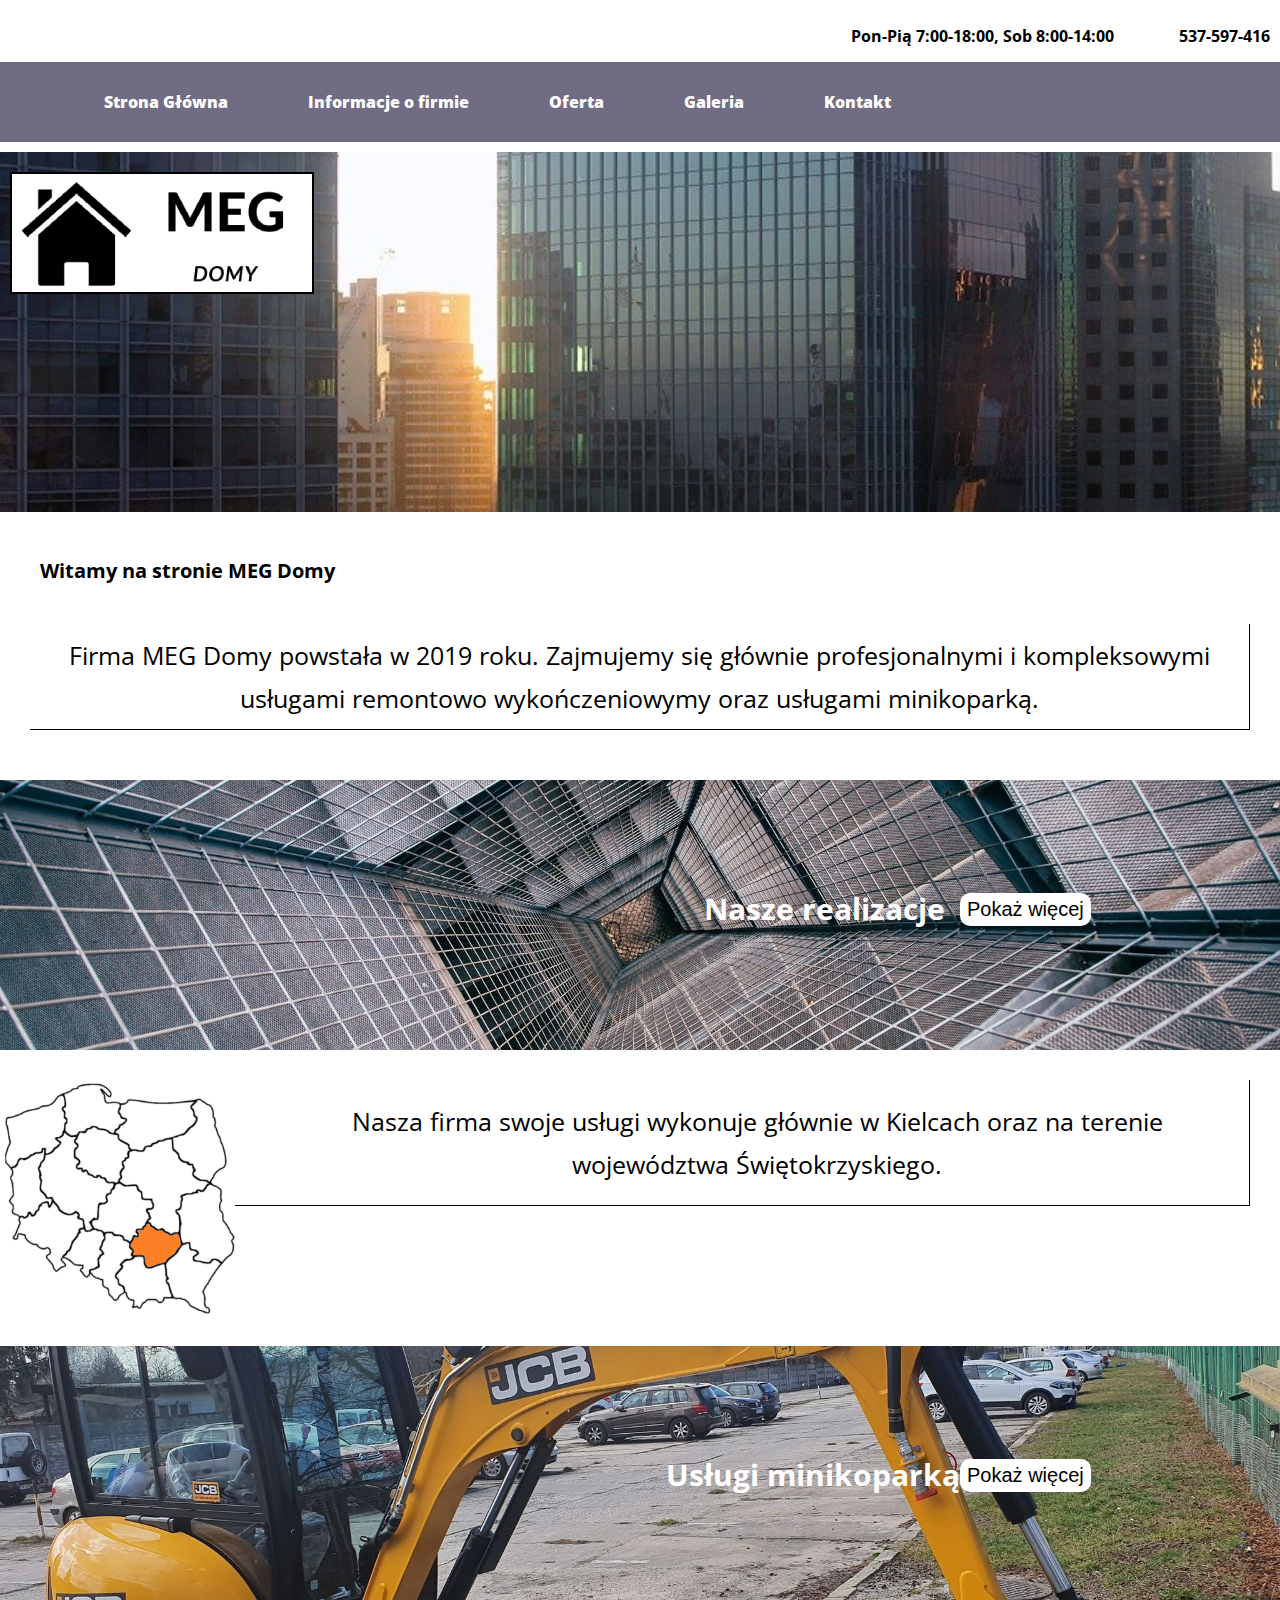
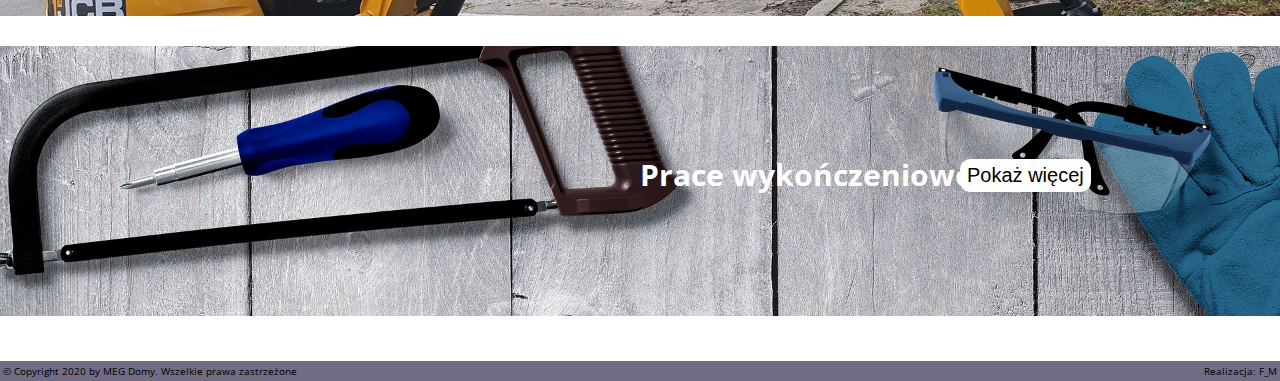
<file: index.html>
<!DOCTYPE html>
<html lang="pl">
<head>
    <meta charset="UTF-8">
    <meta name="viewport" content="width=device-width, initial-scale=1.0">
    <meta name = "description" content="opis">
    <meta name="author" content="F_M">
    <meta name="keywords" content="MEG, domy, Kielce, Koparka, Remont, Wykopy">
    <meta http-equiv="X-UA-Compatible" content="ie=edge">
    <meta name="description" content="remonty, wykopy, wykończeniówka">
    <link href="https://fonts.googleapis.com/css2?family=EB+Garamond&family=Open+Sans:ital,wght@0,300;1,300;1,400&display=swap" rel="stylesheet">
    <meta name='robots' content='index,follow'>
    <link rel="icon" href="favicon.png">
    <!--<meta name='url' content='http://nazwadomenty.pl'>-->
    <meta property="og:title" content="MEG_domy" />
    <link rel="stylesheet" href="https://use.fontawesome.com/releases/v5.1.1/css/all.css" integrity="sha384-O8whS3fhG2OnA5Kas0Y9l3cfpmYjapjI0E4theH4iuMD+pLhbf6JI0jIMfYcK3yZ" crossorigin="anonymous">
    <link href="https://fonts.googleapis.com/css2?family=Open+Sans:ital,wght@0,300;1,300;1,400&display=swap" rel="stylesheet">
    <!--<meta property="og:image" content="http://nazwadomeny.pl/img/fbook.png" />
    Obrazek w rozmairze 1200px na 640px fb. Umeiść obrazke zgodnie ze ścieżką powyzej-->
 
    <meta property="og:type" content="article" />
    <link rel="stylesheet" href="css/style.css">

    <title>MEG_domy</title>
</head>

<body>

    <div class="clearfix">
        <div class="footerSeco">
             <p class="phone"><i class="fas fa-phone-square"></i>537-597-416</p>
             <p class="hours"><i class="far fa-clock"></i>Pon-Pią 7:00-18:00, 
                Sob 8:00-14:00</p>
             
        </div>
    </div>

    <nav>
      
         <ul class="clearfix">
            
            <li><a href="index.html">Strona Główna</a></li>
            <li><a href="info.html">Informacje o firmie</a></li>
            <li><a href="offer.html">Oferta</a></li>
            <li><a href="galery.html">Galeria</a></li>
            <li><a href="contact.html">Kontakt</a></li>
            
        </ul>
    </nav>
    <header>
        <!-- <h1 class="motto">Solidnie Terminowo Rzetelnie  </h1> -->
         <img src="MEG1.png" alt="builds">
    </header>

    <main>
        
            <h2 class="hello">Witamy na stronie MEG Domy</h2><br>
            <p class="description">Firma MEG Domy powstała w 2019 roku.  Zajmujemy się głównie profesjonalnymi i kompleksowymi usługami remontowo wykończeniowymy oraz usługami minikoparką. </p>
    
            <div class="realizations">
                <h2 class="motto2">Nasze realizacje</h2>
                <a href="galery.html"><button class="button1">Pokaż więcej</button></a>
            </div>
            
            <div class="range">
                <div class="clearfix">
                    <div class="rangemap">
                        <img src="css/mapa.png" alt="map">
                    </div>
                    
                    <p class="description2">Nasza firma swoje usługi wykonuje głównie w Kielcach oraz na terenie województwa Świętokrzyskiego.</p>

                </div>
            </div>
            
            <div class="realizations2">
                <h2 class="motto3">Usługi minikoparką</h2>
                <a href="services.html"><button class="button2">Pokaż więcej</button></a>
            </div>

            <div class="realizations3">
                <h2 class="motto4">Prace wykończeniowe</h2>
                <a href="work.html"><button class="button3">Pokaż więcej</button></a>
            </div>
    </main>
   
    <footer class="clearfix">
        <div class="foot">
            <p class="copy">
            &copy; Copyright 2020 by MEG Domy. Wszelkie prawa zastrzeżone
            </p>
            <div class="author">
            <a href="https://www.facebook.com/filip.migas.7/">Realizacja: F_M</a>
            </div>
        </div>
    </footer>
  

</body>
</html>
</file>
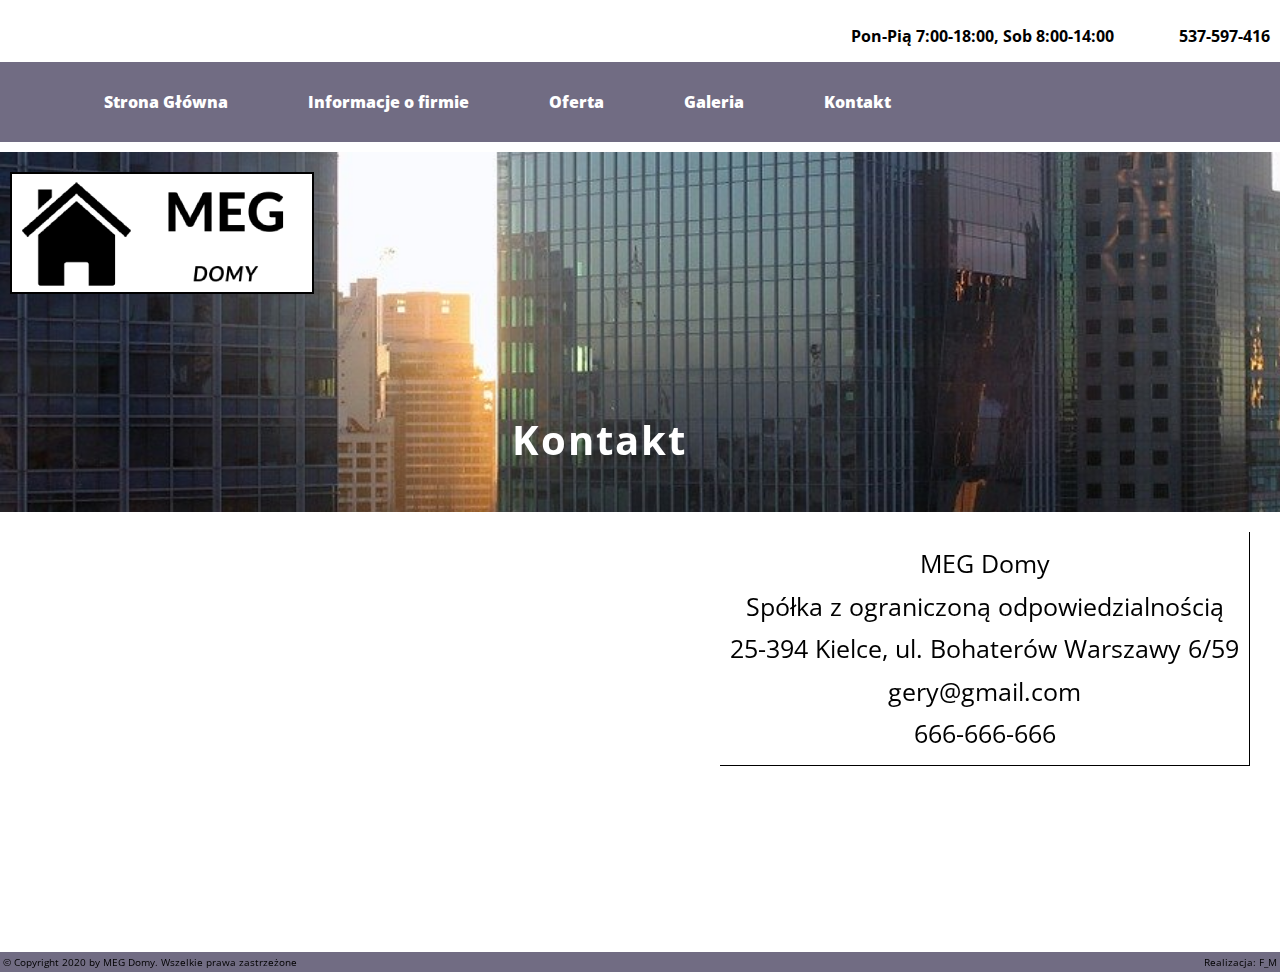
<file: contact.html>
<!DOCTYPE html>
<html lang="pl">
<head>
    <meta charset="UTF-8">
    <meta name="viewport" content="width=device-width, initial-scale=1.0">
    <meta name = "description" content="opis">
    <meta name="author" content="F_M">
    <meta name="keywords" content="MEG, domy, Kielce, Koparka, Remont, Wykopy">
    <meta http-equiv="X-UA-Compatible" content="ie=edge">
    <meta name="description" content="remonty, wykopy, wykończeniówka">
    <link href="https://fonts.googleapis.com/css2?family=EB+Garamond&family=Open+Sans:ital,wght@0,300;1,300;1,400&display=swap" rel="stylesheet">
    <meta name='robots' content='index,follow'>
    <link rel="icon" href="favicon.png">
    <!--<meta name='url' content='http://nazwadomenty.pl'>-->
    <meta property="og:title" content="MEG_domy" />
    <link rel="stylesheet" href="https://use.fontawesome.com/releases/v5.1.1/css/all.css" integrity="sha384-O8whS3fhG2OnA5Kas0Y9l3cfpmYjapjI0E4theH4iuMD+pLhbf6JI0jIMfYcK3yZ" crossorigin="anonymous">
    <link href="https://fonts.googleapis.com/css2?family=Open+Sans:ital,wght@0,300;1,300;1,400&display=swap" rel="stylesheet">
    <!--<meta property="og:image" content="http://nazwadomeny.pl/img/fbook.png" />
    Obrazek w rozmairze 1200px na 640px fb. Umeiść obrazke zgodnie ze ścieżką powyzej-->
 
    <meta property="og:type" content="article" />
    <link rel="stylesheet" href="css/style.css">

    <title>MEG_domy</title>
</head>

<body>

    <div class="clearfix">
        <div class="footerSeco">
            <p class="phone"><i class="fas fa-phone-square"></i>537-597-416</p>
            <p class="hours"><i class="far fa-clock"></i>Pon-Pią 7:00-18:00, 
               Sob 8:00-14:00</p>
        </div>
    </div>

    <nav>
      
         <ul class="clearfix">
            
            <li><a href="index.html">Strona Główna</a></li>
            <li><a href="info.html">Informacje o firmie</a></li>
            <li><a href="offer.html">Oferta</a></li>
            <li><a href="galery.html">Galeria</a></li>
            <li><a href="contact.html">Kontakt</a></li>
            
        </ul>
    </nav>
    <header>
        <h1 class="motto">Kontakt </h1>
         <img src="MEG1.png" alt="builds">
    </header>
    <main class="contact">
    <div class="clearfix">

        <div class="mapa">
             <iframe src="https://www.google.com/maps/embed?pb=!1m18!1m12!1m3!1d2518.2783384581703!2d20.641662015907247!3d50.86304666542977!2m3!1f0!2f0!3f0!3m2!1i1024!2i768!4f13.1!3m3!1m2!1s0x471827c684b27897%3A0x5db9faa83cf2715d!2sMEG%20DOMY%20SP.%20Z%20O.O.!5e0!3m2!1spl!2spl!4v1593168825750!5m2!1spl!2spl" width="600" height="400" frameborder="0" style="border:0;" allowfullscreen="" aria-hidden="false" tabindex="0"></iframe>
        </div>
        <div class="dane">
            <p class="description">MEG Domy <br>
            Spółka z ograniczoną odpowiedzialnością<br>
            25-394 Kielce, ul. Bohaterów Warszawy 6/59<br>
            <i class="far fa-envelope"></i> gery@gmail.com<br>
            <i class="fas fa-phone-square"></i> 666-666-666<br></p>
        </div>
    </div>
    </main>
   
    <footer class="clearfix">
        <div class="foot">
            <p class="copy">
            &copy; Copyright 2020 by MEG Domy. Wszelkie prawa zastrzeżone
            </p>
            <div class="author">
            <a href="https://www.facebook.com/filip.migas.7/">Realizacja: F_M</a>
            </div>
        </div>
    </footer>
</body>
</html>
</file>
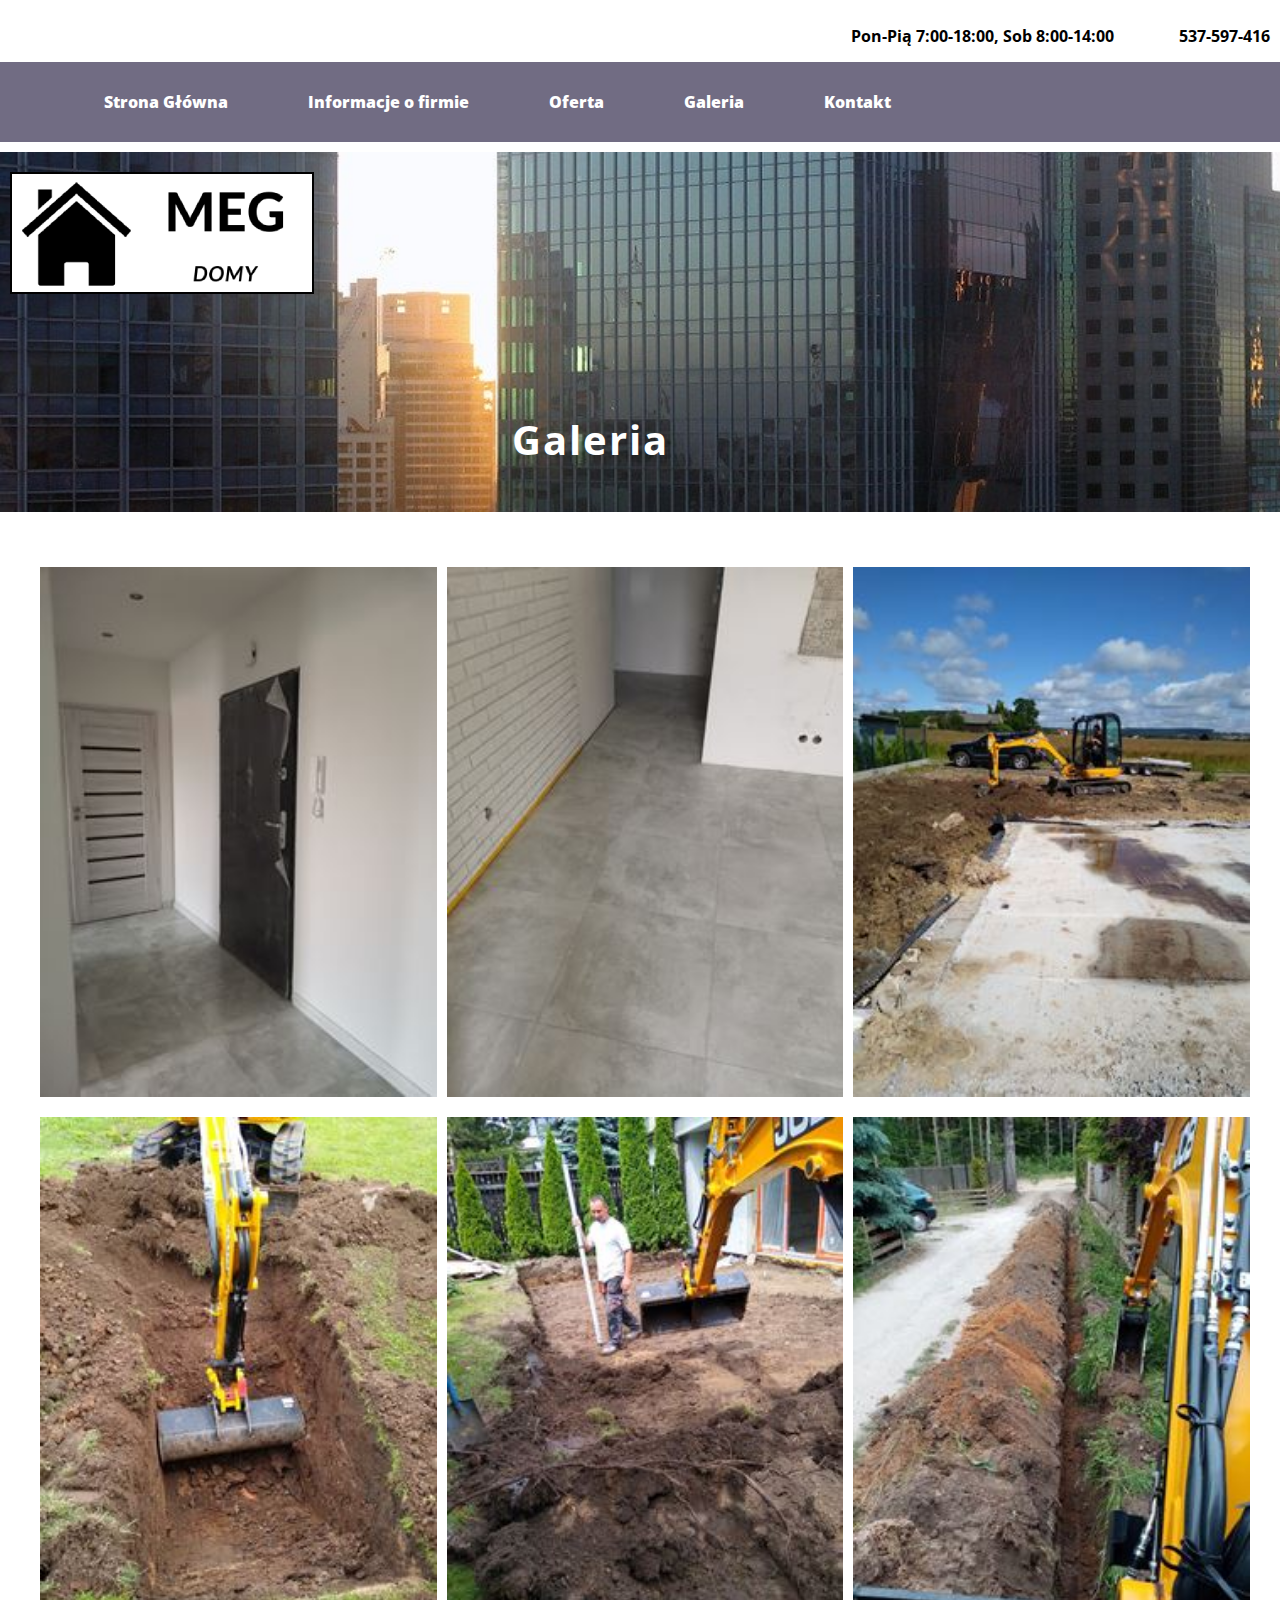
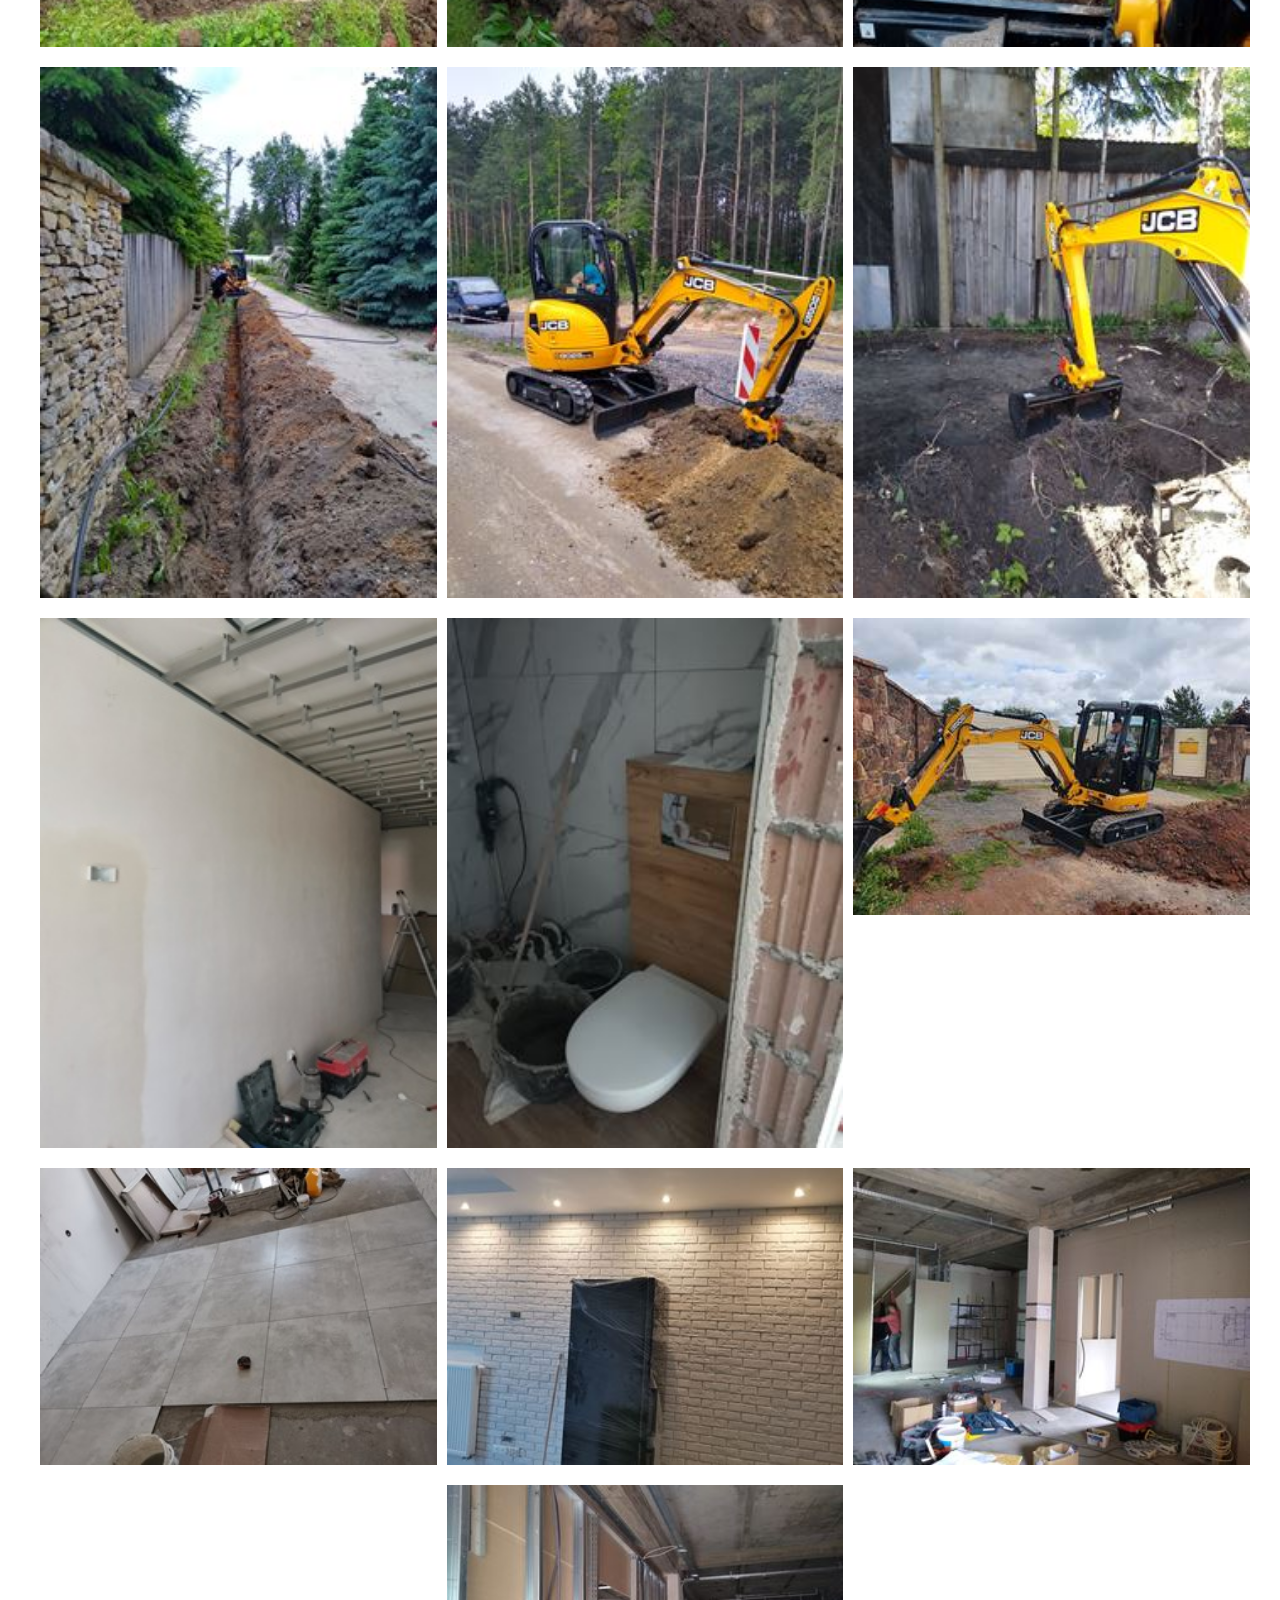
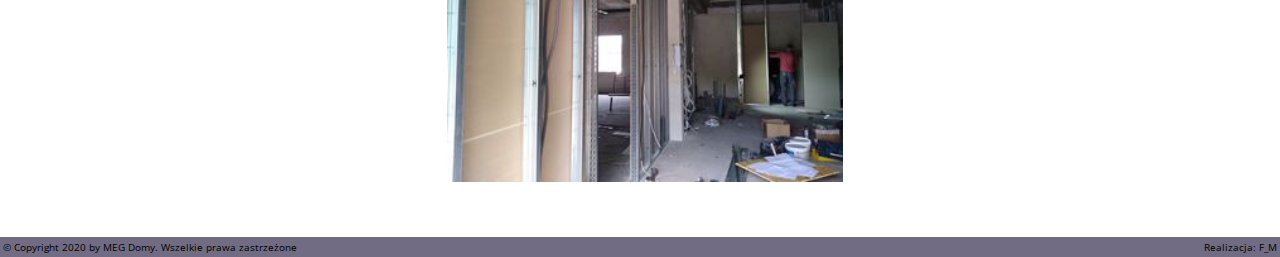
<file: galery.html>
<!DOCTYPE html>
<html lang="pl">
<head>
    <meta charset="UTF-8">
    <meta name="viewport" content="width=device-width, initial-scale=1.0">
    <meta name = "description" content="opis">
    <meta name="author" content="F_M">
    <meta name="keywords" content="MEG, domy, Kielce, Koparka, Remont, Wykopy">
    <meta http-equiv="X-UA-Compatible" content="ie=edge">
    <meta name="description" content="remonty, wykopy, wykończeniówka">
    <link href="https://fonts.googleapis.com/css2?family=EB+Garamond&family=Open+Sans:ital,wght@0,300;1,300;1,400&display=swap" rel="stylesheet">
    <meta name='robots' content='index,follow'>
    <link rel="icon" href="favicon.png">
    <!--<meta name='url' content='http://nazwadomenty.pl'>-->
    <meta property="og:title" content="MEG_domy" />
    <link rel="stylesheet" href="https://use.fontawesome.com/releases/v5.1.1/css/all.css" integrity="sha384-O8whS3fhG2OnA5Kas0Y9l3cfpmYjapjI0E4theH4iuMD+pLhbf6JI0jIMfYcK3yZ" crossorigin="anonymous">
    <link href="https://fonts.googleapis.com/css2?family=Open+Sans:ital,wght@0,300;1,300;1,400&display=swap" rel="stylesheet">
    <!--<meta property="og:image" content="http://nazwadomeny.pl/img/fbook.png" />
    Obrazek w rozmairze 1200px na 640px fb. Umeiść obrazke zgodnie ze ścieżką powyzej-->
 
    <meta property="og:type" content="article" />
    <link href="dist/css/lightbox.min.css" rel="stylesheet" />
    <link rel="stylesheet" href="css/style.css">

    <title>MEG_domy</title>
</head>

<body>

    <div class="clearfix">
        <div class="footerSeco">
              <p class="phone"><i class="fas fa-phone-square"></i>537-597-416</p>
             <p class="hours"><i class="far fa-clock"></i>Pon-Pią 7:00-18:00, 
                Sob 8:00-14:00</p>
        </div>
    </div>

    <nav>
      
         <ul class="clearfix">
            
            <li><a href="index.html">Strona Główna</a></li>
            <li><a href="info.html">Informacje o firmie</a></li>
            <li><a href="offer.html">Oferta</a></li>
            <li><a href="galery.html">Galeria</a></li>
            <li><a href="contact.html">Kontakt</a></li>
            
        </ul>
    </nav>
    <header>
        <h1 class="motto">Galeria </h1>
         <img src="MEG1.png" alt="builds">
    </header>
           <main class="gall">
            <section class="gallery">

                <div class="images">
                    <a data-lightbox="image-1" href="galeria/duzy1.jpg">
                        <img src="miniaturka/mini1.jpg" alt="miniatura1"></a>
                    <a data-lightbox="image-1" href="galeria/duzy2.jpg">
                        <img src="miniaturka/mini2.jpg" alt="miniatura2"></a>
                    <a data-lightbox="image-1" href="galeria/duzy5.jpg">
                        <img src="miniaturka/mini5.jpg" alt="miniatura1"></a>
                    <a data-lightbox="image-1" href="galeria/duzy6.jpg">
                        <img src="miniaturka/mini6.jpg" alt="miniatura2"></a>
                    <a data-lightbox="image-1" href="galeria/duzy7.jpg">
                        <img src="miniaturka/mini7.jpg" alt="miniatura3"></a>
                    <a data-lightbox="image-1" href="galeria/duzy8.jpg">
                        <img src="miniaturka/mini8.jpg" alt="miniatura4"></a>
                    <a data-lightbox="image-1" href="galeria/duzy9.jpg">
                        <img src="miniaturka/mini9.jpg" alt="miniatura1"></a>
                    <a data-lightbox="image-1" href="galeria/duzy10.jpg">
                        <img src="miniaturka/mini10.jpg" alt="miniatura2"></a>
                    <a data-lightbox="image-1" href="galeria/duzy11.jpg">
                        <img src="miniaturka/mini11.jpg" alt="miniatura3"></a>
                    <a data-lightbox="image-1" href="galeria/duzy16.jpg">
                         <img src="miniaturka/mini16.jpg" alt="miniatura3"></a>
                    <a data-lightbox="image-1" href="galeria/duzy13.jpg">
                            <img src="miniaturka/mini13.jpg" alt="miniatura4"></a>
                    <a data-lightbox="image-1" href="galeria/duzy12.jpg">
                        <img src="miniaturka/mini12.jpg" alt="miniatura4"></a>
                    <a data-lightbox="image-1" href="galeria/duzy14.jpg">
                        <img src="miniaturka/mini14.jpg" alt="miniatura1"></a>
                    <a data-lightbox="image-1" href="galeria/duzy15.jpg">
                        <img src="miniaturka/mini15.jpg" alt="miniatura2"></a>
                    <a data-lightbox="image-1" href="galeria/duzy3.jpg">
                            <img src="miniaturka/mini3.jpg" alt="miniatura3"></a>
                    <a data-lightbox="image-1" href="galeria/duzy4.jpg">
                            <img src="miniaturka/mini4.jpg" alt="miniatura4"></a>
                            <script>
                                lightbox.option({
                                 'albumLabel': "Zdjęcie %1 z %2"
                                })
                               </script>
                </div>
            
            </section>
        </main>
    
    <footer class="clearfix">
    <div class="foot">
        <p class="copy">
            &copy; Copyright 2020 by MEG Domy. Wszelkie prawa zastrzeżone</p>
        <div class="author">
            <a href="https://www.facebook.com/filip.migas.7/">Realizacja: F_M</a>
        </div>
    </div>
    </footer>
  
    <script src="dist/js/lightbox-plus-jquery.js"></script>
    <script src="dist/js/lightbox.min.js"></script>
                     
</body>
</html>
</file>
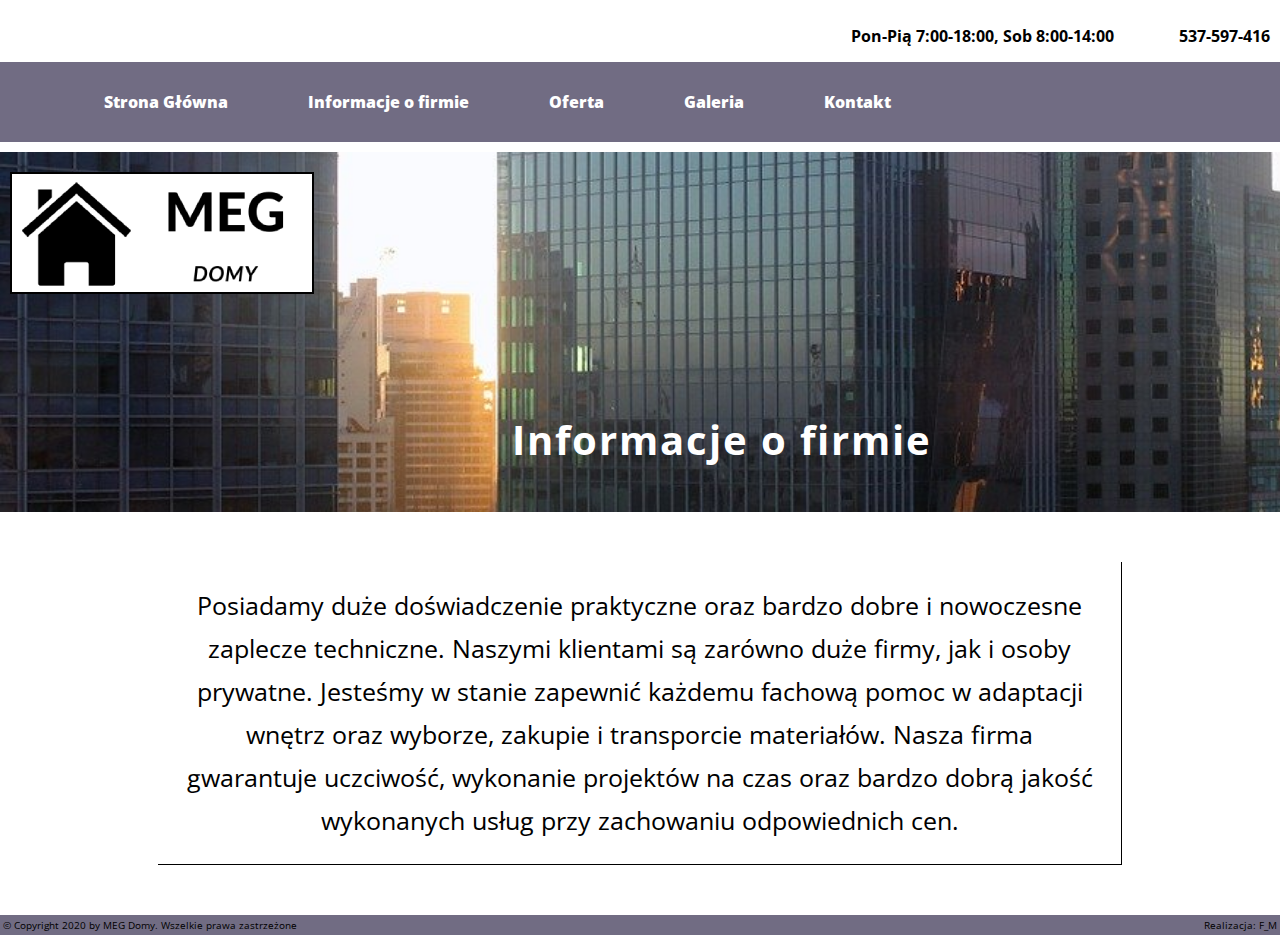
<file: info.html>
<!DOCTYPE html>
<html lang="pl">
<head>
    <meta charset="UTF-8">
    <meta name="viewport" content="width=device-width, initial-scale=1.0">
    <meta name = "description" content="opis">
    <meta name="author" content="F_M">
    <meta name="keywords" content="MEG, domy, Kielce, Koparka, Remont, Wykopy">
    <meta http-equiv="X-UA-Compatible" content="ie=edge">
    <meta name="description" content="remonty, wykopy, wykończeniówka">
    <link href="https://fonts.googleapis.com/css2?family=EB+Garamond&family=Open+Sans:ital,wght@0,300;1,300;1,400&display=swap" rel="stylesheet">
    <meta name='robots' content='index,follow'>
    <link rel="icon" href="favicon.png">
    <!--<meta name='url' content='http://nazwadomenty.pl'>-->
    <meta property="og:title" content="MEG_domy" />
    <link rel="stylesheet" href="https://use.fontawesome.com/releases/v5.1.1/css/all.css" integrity="sha384-O8whS3fhG2OnA5Kas0Y9l3cfpmYjapjI0E4theH4iuMD+pLhbf6JI0jIMfYcK3yZ" crossorigin="anonymous">
    <link href="https://fonts.googleapis.com/css2?family=Open+Sans:ital,wght@0,300;1,300;1,400&display=swap" rel="stylesheet">
    <!--<meta property="og:image" content="http://nazwadomeny.pl/img/fbook.png" />
    Obrazek w rozmairze 1200px na 640px fb. Umeiść obrazke zgodnie ze ścieżką powyzej-->
 
    <meta property="og:type" content="article" />
    <link rel="stylesheet" href="css/style.css">

    <title>MEG_domy</title>
</head>

<body>

    <div class="clearfix">
        <div class="footerSeco">
            <p class="phone"><i class="fas fa-phone-square"></i>537-597-416</p>
             <p class="hours"><i class="far fa-clock"></i>Pon-Pią 7:00-18:00, 
                Sob 8:00-14:00</p>
        </div>
    </div>

    <nav>
      
         <ul class="clearfix">
            
            <li><a href="index.html">Strona Główna</a></li>
            <li><a href="info.html">Informacje o firmie</a></li>
            <li><a href="offer.html">Oferta</a></li>
            <li><a href="galery.html">Galeria</a></li>
            <li><a href="contact.html">Kontakt</a></li>
            
        </ul>
    </nav>
    <header>
        <h1 class="motto">Informacje o firmie</h1>
         <img src="MEG1.png" alt="builds">
    </header>

    <main class="info">
        
            <p class="descriptionInfo">Posiadamy duże doświadczenie praktyczne oraz bardzo dobre i nowoczesne zaplecze techniczne. Naszymi klientami są zarówno duże firmy, jak i osoby prywatne. Jesteśmy w stanie zapewnić każdemu fachową pomoc w adaptacji wnętrz oraz wyborze, zakupie i transporcie materiałów. 
            Nasza firma gwarantuje uczciwość, wykonanie projektów na czas oraz bardzo dobrą jakość wykonanych usług przy zachowaniu odpowiednich cen. </p>
            
    </main>
   
    <footer class="clearfix">
        
            <div class="foot">
                 <p class="copy">
                 &copy; Copyright 2020 by MEG Domy. Wszelkie prawa zastrzeżone
                 </p>
                <div class="author">
                 <a href="https://www.facebook.com/filip.migas.7/">Realizacja: F_M</a>
                 </div>
            </div>
        
    </footer>
    
</body>
</html>
</file>
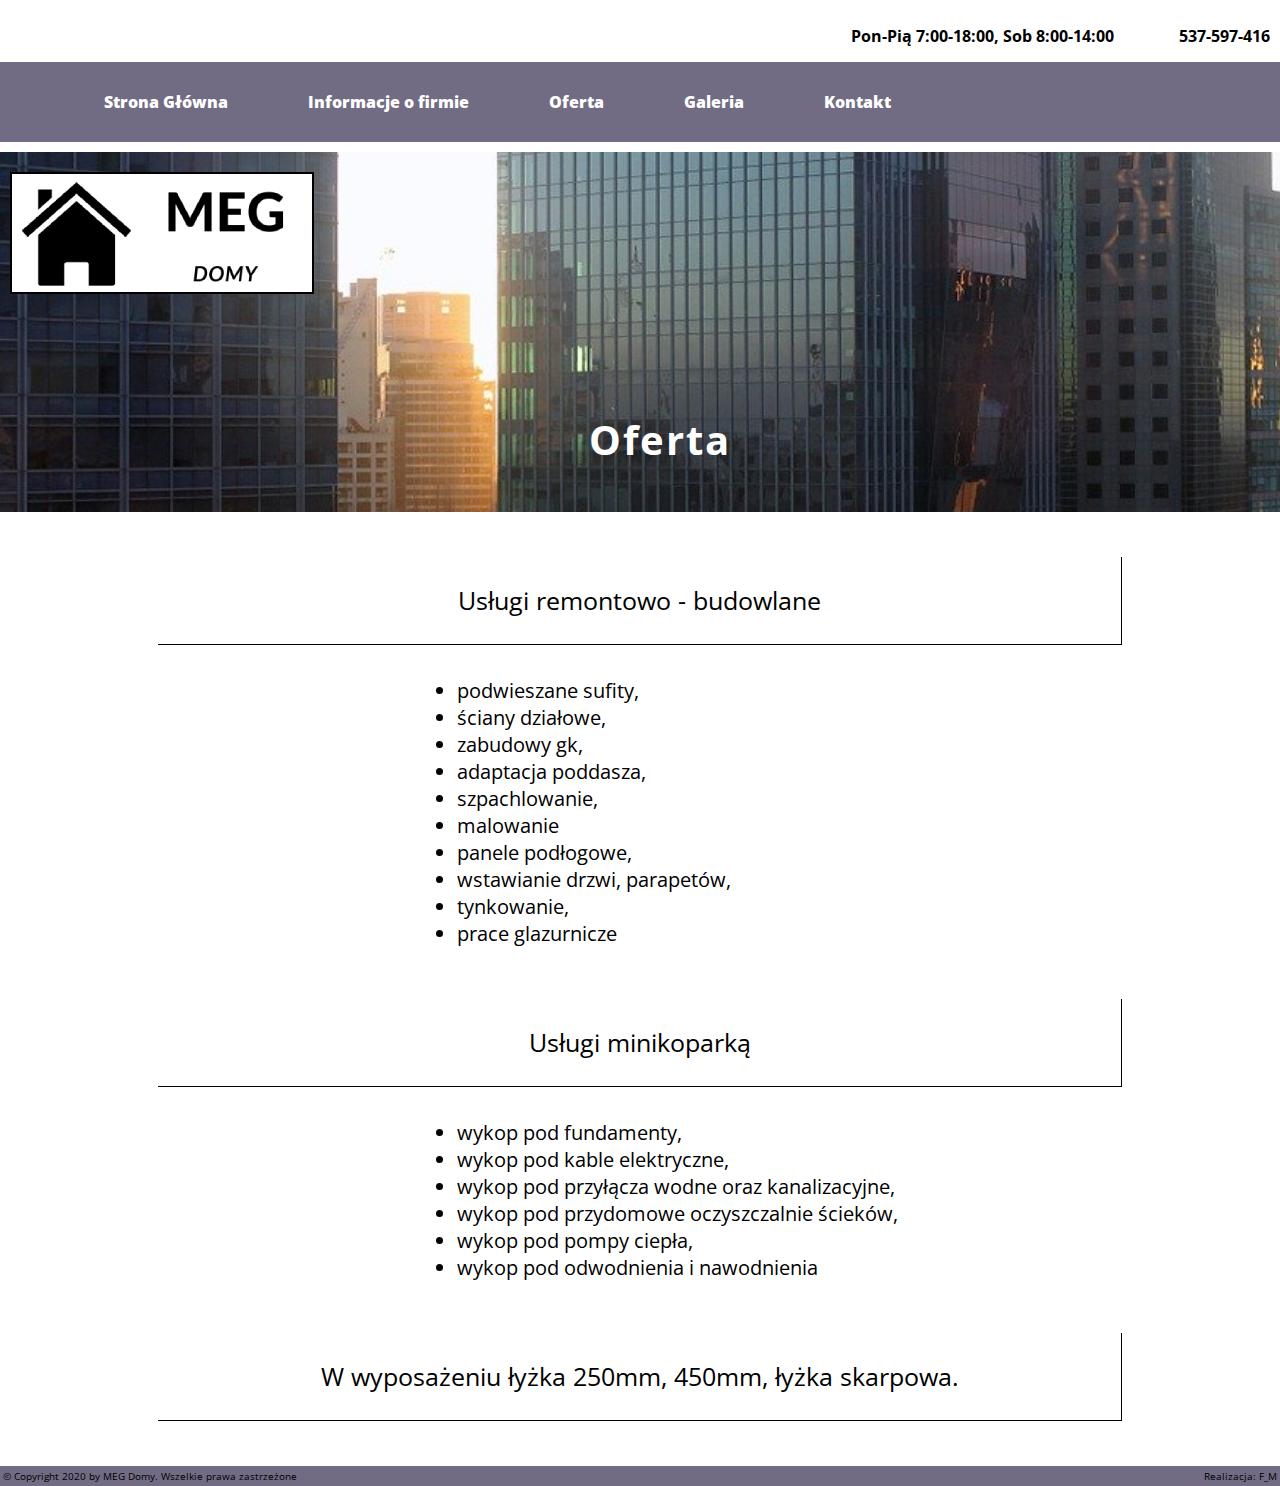
<file: offer.html>
<!DOCTYPE html>
<html lang="pl">
<head>
    <meta charset="UTF-8">
    <meta name="viewport" content="width=device-width, initial-scale=1.0">
    <meta name = "description" content="opis">
    <meta name="author" content="F_M">
    <meta name="keywords" content="MEG, domy, Kielce, Koparka, Remont, Wykopy">
    <meta http-equiv="X-UA-Compatible" content="ie=edge">
    <meta name="description" content="remonty, wykopy, wykończeniówka">
    <link href="https://fonts.googleapis.com/css2?family=EB+Garamond&family=Open+Sans:ital,wght@0,300;1,300;1,400&display=swap" rel="stylesheet">
    <meta name='robots' content='index,follow'>
    <link rel="icon" href="favicon.png">
    <!--<meta name='url' content='http://nazwadomenty.pl'>-->
    <meta property="og:title" content="MEG_domy" />
    <link rel="stylesheet" href="https://use.fontawesome.com/releases/v5.1.1/css/all.css" integrity="sha384-O8whS3fhG2OnA5Kas0Y9l3cfpmYjapjI0E4theH4iuMD+pLhbf6JI0jIMfYcK3yZ" crossorigin="anonymous">
    <link href="https://fonts.googleapis.com/css2?family=Open+Sans:ital,wght@0,300;1,300;1,400&display=swap" rel="stylesheet">
    <!--<meta property="og:image" content="http://nazwadomeny.pl/img/fbook.png" />
    Obrazek w rozmairze 1200px na 640px fb. Umeiść obrazke zgodnie ze ścieżką powyzej-->
 
    <meta property="og:type" content="article" />
    <link rel="stylesheet" href="css/style.css">

    <title>MEG_domy</title>
</head>

<body>

    <div class="clearfix">
        <div class="footerSeco">
            <p class="phone"><i class="fas fa-phone-square"></i>537-597-416</p>
            <p class="hours"><i class="far fa-clock"></i>Pon-Pią 7:00-18:00, 
               Sob 8:00-14:00</p>
        </div>
    </div>

    <nav>
      
         <ul class="clearfix">
            
            <li><a href="index.html">Strona Główna</a></li>
            <li><a href="info.html">Informacje o firmie</a></li>
            <li><a href="offer.html">Oferta</a></li>
            <li><a href="galery.html">Galeria</a></li>
            <li><a href="contact.html">Kontakt</a></li>
            
        </ul>
    </nav>
    <header>
        <h1 class="mottoOferta">Oferta</h1>
         <img src="MEG1.png" alt="builds">
    </header>

    <main class="oferta">
                   
            <p class="descriptionOffer">Usługi remontowo - budowlane</p>
           <ul class="lista">
               <li>podwieszane sufity,</li>
               <li>ściany działowe,</li>
               <li>zabudowy gk,</li>
               <li>adaptacja poddasza,</li>
               <li>szpachlowanie,</li>
               <li>malowanie</li>
               <li>panele podłogowe,</li>
               <li>wstawianie drzwi, parapetów,</li>
               <li>tynkowanie,</li>
               <li>prace glazurnicze</li>
           </ul>
           <p class="descriptionOffer">Usługi minikoparką</p>
              <ul class="lista">
              <li>wykop pod fundamenty,</li>
              <li>wykop pod kable elektryczne,</li>
              <li>wykop pod przyłącza wodne oraz kanalizacyjne,</li>
              <li>wykop pod przydomowe oczyszczalnie ścieków,</li>
              <li>wykop pod pompy ciepła,</li>
              <li>wykop pod odwodnienia i nawodnienia</li>
        </ul>
        <p class="descriptionOffer">W wyposażeniu łyżka 250mm, 450mm, łyżka skarpowa.</p>
    </main>
   
    <footer class="clearfix">
        <div class="foot">
            <p class="copy">
            &copy; Copyright 2020 by MEG Domy. Wszelkie prawa zastrzeżone
            </p>
            <div class="author">
            <a href="https://www.facebook.com/filip.migas.7/">Realizacja: F_M</a>
            </div>
        </div>
    </footer>
</body>
</html>
</file>
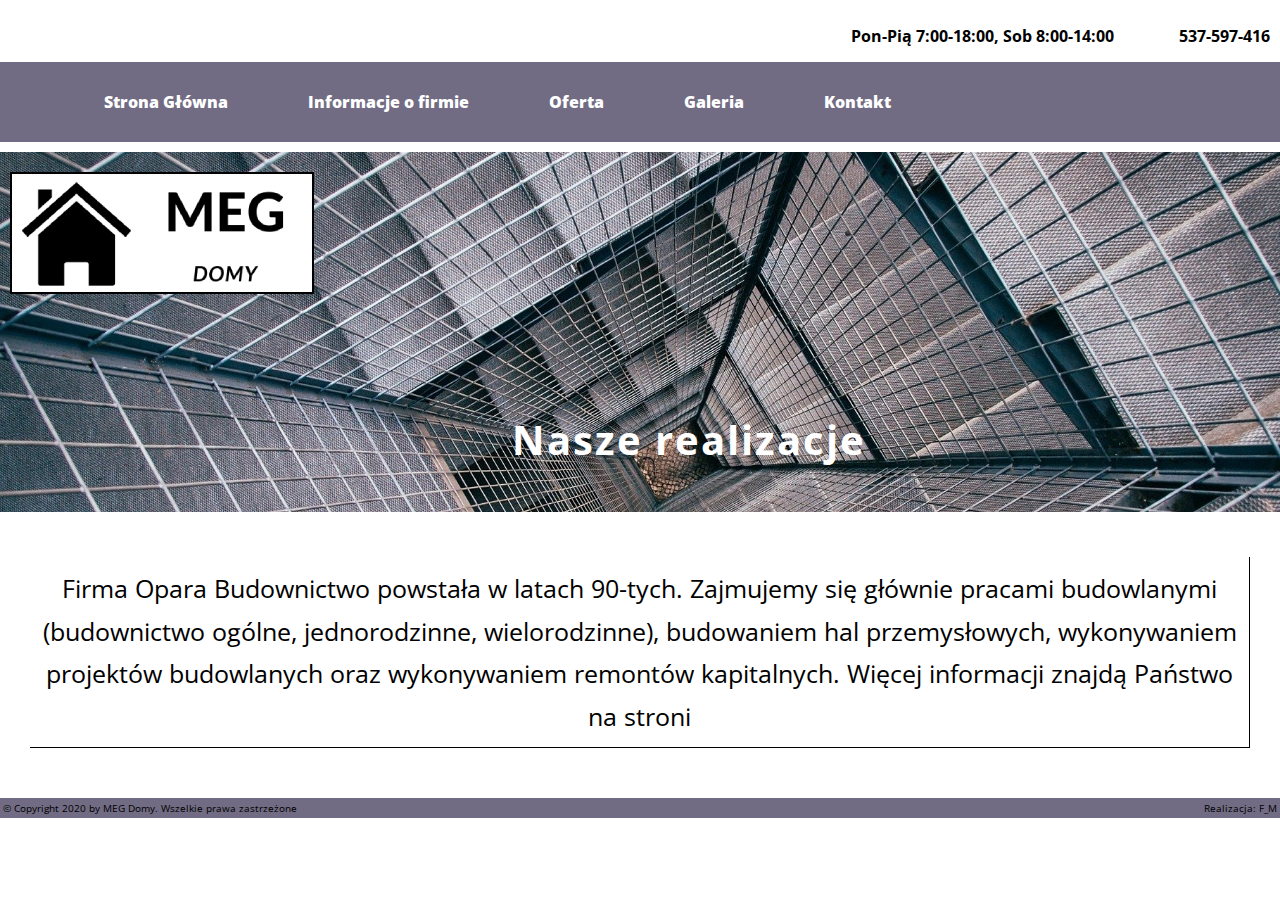
<file: realizations.html>
<!DOCTYPE html>
<html lang="pl">
<head>
    <meta charset="UTF-8">
    <meta name="viewport" content="width=device-width, initial-scale=1.0">
    <meta name = "description" content="opis">
    <meta name="author" content="F_M">
    <meta name="keywords" content="MEG, domy, Kielce, Koparka, Remont, Wykopy">
    <meta http-equiv="X-UA-Compatible" content="ie=edge">
    <meta name="description" content="remonty, wykopy, wykończeniówka">
    <link href="https://fonts.googleapis.com/css2?family=EB+Garamond&family=Open+Sans:ital,wght@0,300;1,300;1,400&display=swap" rel="stylesheet">
    <meta name='robots' content='index,follow'>
    <link rel="icon" href="favicon.png">
    <!--<meta name='url' content='http://nazwadomenty.pl'>-->
    <meta property="og:title" content="MEG_domy" />
    <link rel="stylesheet" href="https://use.fontawesome.com/releases/v5.1.1/css/all.css" integrity="sha384-O8whS3fhG2OnA5Kas0Y9l3cfpmYjapjI0E4theH4iuMD+pLhbf6JI0jIMfYcK3yZ" crossorigin="anonymous">
    <link href="https://fonts.googleapis.com/css2?family=Open+Sans:ital,wght@0,300;1,300;1,400&display=swap" rel="stylesheet">
    <!--<meta property="og:image" content="http://nazwadomeny.pl/img/fbook.png" />
    Obrazek w rozmairze 1200px na 640px fb. Umeiść obrazke zgodnie ze ścieżką powyzej-->
 
    <meta property="og:type" content="article" />
    <link rel="stylesheet" href="css/style.css">

    <title>MEG_domy</title>
</head>

<body>

    <div class="clearfix">
        <div class="footerSeco">
            <p class="phone"><i class="fas fa-phone-square"></i>537-597-416</p>
            <p class="hours"><i class="far fa-clock"></i>Pon-Pią 7:00-18:00, 
               Sob 8:00-14:00</p>
        </div>
    </div>

    <nav>
      
         <ul class="clearfix">
            
            <li><a href="index.html">Strona Główna</a></li>
            <li><a href="info.html">Informacje o firmie</a></li>
            <li><a href="offer.html">Oferta</a></li>
            <li><a href="galery.html">Galeria</a></li>
            <li><a href="contact.html">Kontakt</a></li>
            
        </ul>
    </nav>
    <header class="serv">
        <h1 class="motto">Nasze realizacje</h1>
        <img src="MEG1.png" alt="builds">
    </header>

    <main>
        
            <p class="description">Firma Opara Budownictwo powstała w latach 90-tych. Zajmujemy się głównie pracami budowlanymi (budownictwo ogólne, jednorodzinne, wielorodzinne), budowaniem hal przemysłowych, wykonywaniem projektów budowlanych oraz wykonywaniem remontów kapitalnych. Więcej informacji znajdą Państwo na stroni</p>
            
    </main>
   
    <footer class="clearfix">
        <div class="foot">
            <p class="copy">
            &copy; Copyright 2020 by MEG Domy. Wszelkie prawa zastrzeżone
            </p>
            <div class="author">
            <a href="https://www.facebook.com/filip.migas.7/">Realizacja: F_M</a>
            </div>
        </div>
    </footer>
</body>
</html>
</file>
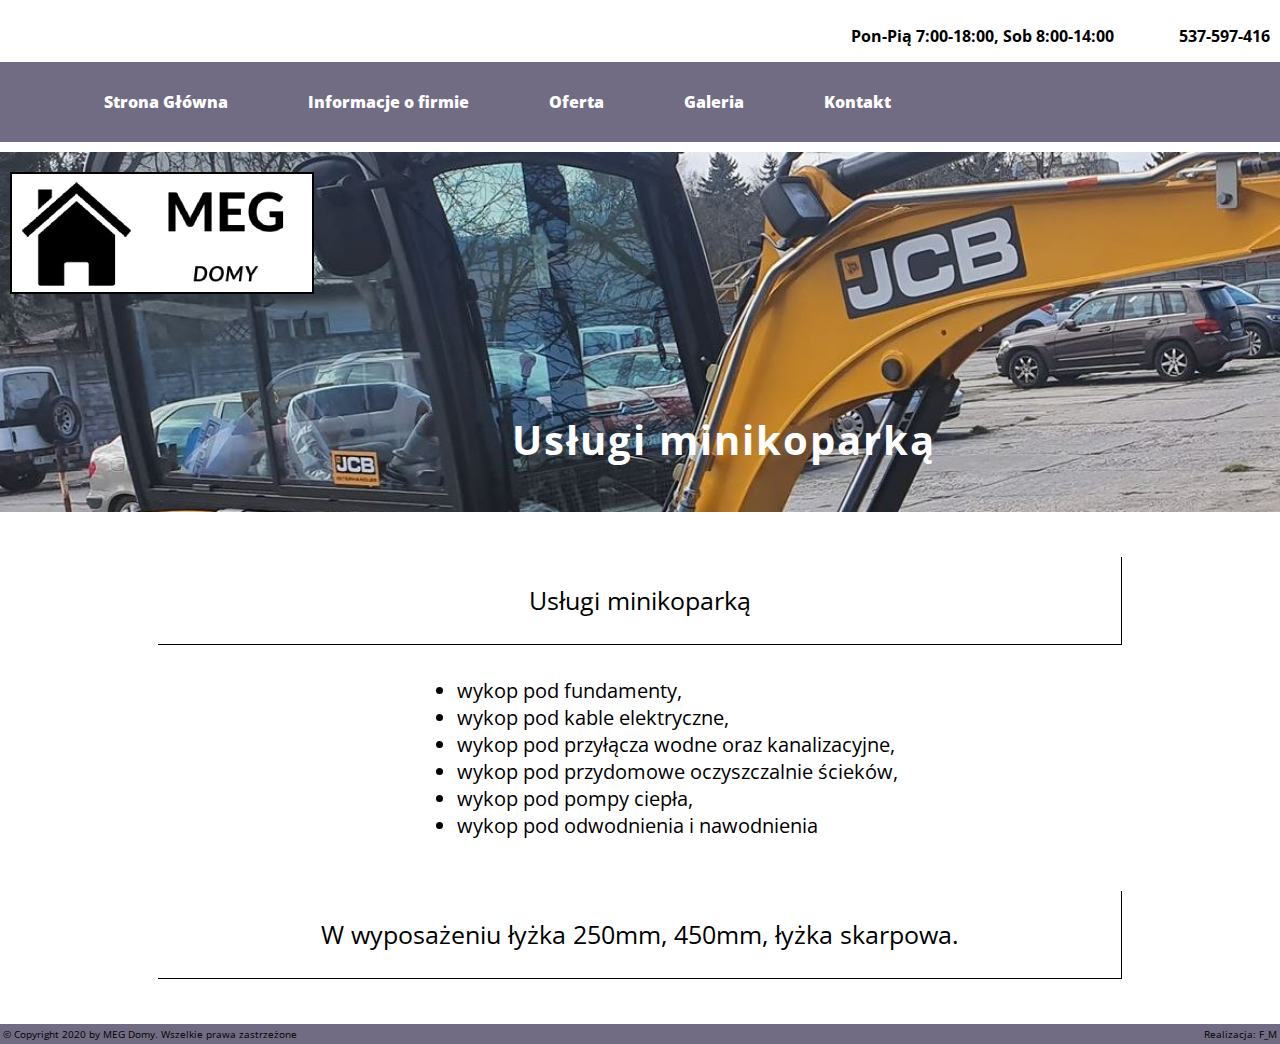
<file: services.html>
<!DOCTYPE html>
<html lang="pl">
<head>
    <meta charset="UTF-8">
    <meta name="viewport" content="width=device-width, initial-scale=1.0">
    <meta name = "description" content="opis">
    <meta name="author" content="F_M">
    <meta name="keywords" content="MEG, domy, Kielce, Koparka, Remont, Wykopy">
    <meta http-equiv="X-UA-Compatible" content="ie=edge">
    <meta name="description" content="remonty, wykopy, wykończeniówka">
    <link href="https://fonts.googleapis.com/css2?family=EB+Garamond&family=Open+Sans:ital,wght@0,300;1,300;1,400&display=swap" rel="stylesheet">
    <meta name='robots' content='index,follow'>
    <link rel="icon" href="favicon.png">
    <!--<meta name='url' content='http://nazwadomenty.pl'>-->
    <meta property="og:title" content="MEG_domy" />
    <link rel="stylesheet" href="https://use.fontawesome.com/releases/v5.1.1/css/all.css" integrity="sha384-O8whS3fhG2OnA5Kas0Y9l3cfpmYjapjI0E4theH4iuMD+pLhbf6JI0jIMfYcK3yZ" crossorigin="anonymous">
    <link href="https://fonts.googleapis.com/css2?family=Open+Sans:ital,wght@0,300;1,300;1,400&display=swap" rel="stylesheet">
    <!--<meta property="og:image" content="http://nazwadomeny.pl/img/fbook.png" />
    Obrazek w rozmairze 1200px na 640px fb. Umeiść obrazke zgodnie ze ścieżką powyzej-->
 
    <meta property="og:type" content="article" />
    <link rel="stylesheet" href="css/style.css">

    <title>MEG_domy</title>
</head>

<body>

    <div class="clearfix">
        <div class="footerSeco">
            <p class="phone"><i class="fas fa-phone-square"></i>537-597-416</p>
            <p class="hours"><i class="far fa-clock"></i>Pon-Pią 7:00-18:00, 
               Sob 8:00-14:00</p>
        </div>
    </div>

    <nav>
      
         <ul class="clearfix">
            
            <li><a href="index.html">Strona Główna</a></li>
            <li><a href="info.html">Informacje o firmie</a></li>
            <li><a href="offer.html">Oferta</a></li>
            <li><a href="galery.html">Galeria</a></li>
            <li><a href="contact.html">Kontakt</a></li>
            
        </ul>
    </nav>
    <header class="services">
        <h1 class="motto">Usługi minikoparką</h1>
         <img src="MEG1.png" alt="builds">
    </header>

    <main class="services">
        <p class="descriptionOffer">Usługi minikoparką</p>
           
           <ul class="lista">
            <li>wykop pod fundamenty,</li>
            <li>wykop pod kable elektryczne,</li>
            <li>wykop pod przyłącza wodne oraz kanalizacyjne,</li>
            <li>wykop pod przydomowe oczyszczalnie ścieków,</li>
            <li>wykop pod pompy ciepła,</li>
            <li>wykop pod odwodnienia i nawodnienia</li>
           </ul>

        <p class="descriptionOffer">W wyposażeniu łyżka 250mm, 450mm, łyżka skarpowa.</p>
            
    </main>
   
    <footer class="clearfix">
        <div class="foot">
            <p class="copy">
            &copy; Copyright 2020 by MEG Domy. Wszelkie prawa zastrzeżone
            </p>
            <div class="author">
            <a href="https://www.facebook.com/filip.migas.7/">Realizacja: F_M</a>
            </div>
        </div>
    </footer>

</body>
</html>
</file>
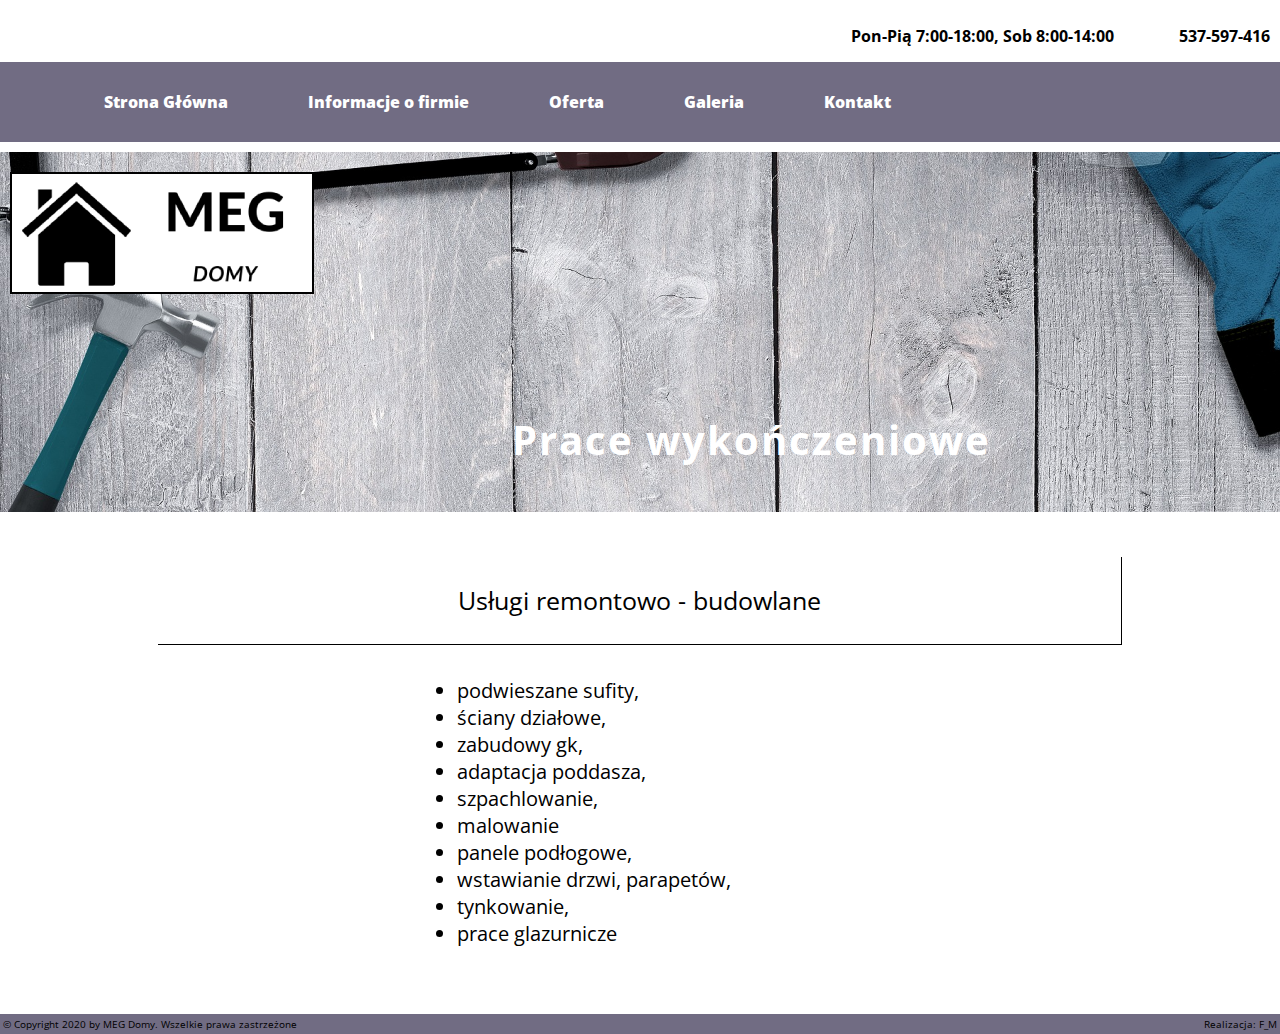
<file: work.html>
<!DOCTYPE html>
<html lang="pl">
<head>
    <meta charset="UTF-8">
    <meta name="viewport" content="width=device-width, initial-scale=1.0">
    <meta name = "description" content="opis">
    <meta name="author" content="F_M">
    <meta name="keywords" content="MEG, domy, Kielce, Koparka, Remont, Wykopy">
    <meta http-equiv="X-UA-Compatible" content="ie=edge">
    <meta name="description" content="remonty, wykopy, wykończeniówka">
    <link href="https://fonts.googleapis.com/css2?family=EB+Garamond&family=Open+Sans:ital,wght@0,300;1,300;1,400&display=swap" rel="stylesheet">
    <meta name='robots' content='index,follow'>
    <link rel="icon" href="favicon.png">
    <!--<meta name='url' content='http://nazwadomenty.pl'>-->
    <meta property="og:title" content="MEG_domy" />
    <link rel="stylesheet" href="https://use.fontawesome.com/releases/v5.1.1/css/all.css" integrity="sha384-O8whS3fhG2OnA5Kas0Y9l3cfpmYjapjI0E4theH4iuMD+pLhbf6JI0jIMfYcK3yZ" crossorigin="anonymous">
    <link href="https://fonts.googleapis.com/css2?family=Open+Sans:ital,wght@0,300;1,300;1,400&display=swap" rel="stylesheet">
    <!--<meta property="og:image" content="http://nazwadomeny.pl/img/fbook.png" />
    Obrazek w rozmairze 1200px na 640px fb. Umeiść obrazke zgodnie ze ścieżką powyzej-->
 
    <meta property="og:type" content="article" />
    <link rel="stylesheet" href="css/style.css">

    <title>MEG_domy</title>
</head>

<body>

    <div class="clearfix">
        <div class="footerSeco">
            <p class="phone"><i class="fas fa-phone-square"></i>537-597-416</p>
            <p class="hours"><i class="far fa-clock"></i>Pon-Pią 7:00-18:00, 
               Sob 8:00-14:00</p>
        </div>
    </div>

    <nav>
      
         <ul class="clearfix">
            
            <li><a href="index.html">Strona Główna</a></li>
            <li><a href="info.html">Informacje o firmie</a></li>
            <li><a href="offer.html">Oferta</a></li>
            <li><a href="galery.html">Galeria</a></li>
            <li><a href="contact.html">Kontakt</a></li>
            
        </ul>
    </nav>
    <header class="work">
        <h1 class="motto">Prace wykończeniowe</h1>
         <img src="MEG1.png" alt="builds">
    </header>

    <main class="work"> 
        <p class="descriptionOffer">Usługi remontowo - budowlane</p>
        <ul class="lista">
            <li>podwieszane sufity,</li>
            <li>ściany działowe,</li>
            <li>zabudowy gk,</li>
            <li>adaptacja poddasza,</li>
            <li>szpachlowanie,</li>
            <li>malowanie</li>
            <li>panele podłogowe,</li>
            <li>wstawianie drzwi, parapetów,</li>
            <li>tynkowanie,</li>
            <li>prace glazurnicze</li>
        </ul>
    </main>
   
    <footer class="clearfix">
        <div class="foot">
            <p class="copy">
            &copy; Copyright 2020 by MEG Domy. Wszelkie prawa zastrzeżone
            </p>
            <div class="author">
            <a href="https://www.facebook.com/filip.migas.7/">Realizacja: F_M</a>
            </div>
        </div>
    </footer>
</body>
</html>
</file>
<file: css/style.css>
* {
  margin: 0;
  padding: 0;
  box-sizing: border-box;
}

html {
  font-family: 'EB Garamond', serif;
  font-family: 'Open Sans', sans-serif;
  
}
div.footerSeco {
  max-width: 1280px;
  margin: 0 auto;
  padding: 5px;
}
.footerSeco p {
  padding: 5px;
  font-size: 16px;
  font-weight: bold;
  float: right;
}
.hours {
  margin-right: 50px;
}
.footerSeco i {
  font-size: 35px;
  margin-right: 5px;
  vertical-align: -5px;
}

.clearfix:after {
  content: "";
  display: block;
  clear: both;
}
nav {
  background-color:	#716C83;
  padding-left: 5%;
  margin-bottom: 10px;
  
}
nav ul {
  max-width: 1280px;
  margin: 0 auto;
}
nav ul li {
  float: left;
  list-style: none;
  margin: 10px 40px;
  
}
ul li a {
  font-family: 'Open Sans', sans-serif;
  display: block;
  color: white;
  line-height: 60px;
  text-decoration: none;
  font-weight: 900;
}

ul li a:hover{
  color: bisque;
}

ul li i {
  font-size: 30px;
  margin-right: 30px;
  vertical-align: -4px;
}

header {
  position: relative;
  margin-top: 10px;
  height: 40vh;
  background-image: url('panorama-433610_1920.jpg');
  background-size: cover;
  background-attachment: fixed;
}
header img {
  position: absolute;
  top: 20px;
  left: 10px;
  border: 2px solid black;
}
 .motto {
  color: white;
  font-size: 40px;
  left:40%;
  top:30%;
  line-height: 40vh;
  position: absolute;
  letter-spacing: 2px;
} 

main {
  max-width: 1280px;
  margin: 5vh auto;
  font-size: 0;
}

h2.hello {
  font-size: 20px;
  margin-bottom: 40px;
  margin-left: 40px;
}
p.description {
  font-size: 25px;
  text-align: center;
  margin: 0 30px 50px 30px;
  line-height: 170%;
  border-bottom: 1px solid black;
  border-right: 1px solid black;
}

.realizations {
  background-image: url("realizations.jpg");
  background-size: cover;
  background-position: center;
  height: 30vh;
  margin-top: 20px;
  position: relative;
}
.motto2 {
  font-size: 30px;
  color:white;
  position: absolute;
  top:40%;
  left: 55%
}
@media (max-width:812px) and (orientation:landscape) {
  main p.description{
    font-size: 20px;
  }
  main p.description2{
    font-size: 20px;
  }
  .motto2 {
    font-size: 22px;
  }
  h2.motto3 {
    font-size: 22px;
    left: 50%;
  }
  h2.motto4{
    font-size: 22px;
    left: 48%;
  }
}  
@media (max-width:533px) and (orientation:landscape){
  header img {
    top: 3px;
  }
  main p.description{
    font-size: 18px;
  }
  main p.description2{
    font-size: 18px;
  }
  .motto2 {
    font-size: 22px;
    left: 42%
  }
  h2.motto3 {
    font-size: 22px;
    left: 38%;
  }
  h2.motto4{
    font-size: 22px;
    left: 32%;
  }
  main .button1 {
    padding: 5px 3px;
    font-size: 15px;
    font-weight: 550;
  }
  main div .button2 {
    padding: 5px 3px;
    font-size: 15px;
    font-weight: 550;
  }
  main div .button3 {
    padding: 5px 3px;
    font-size: 15px;
    font-weight: 550;
  }
}
@media (max-width:414px) and (orientation:portrait){
  main p.description{
    font-size: 15px;
    margin-bottom: 20px;
  }
  main p.description2{
    font-size: 15px;
  }
  h2.hello {
    margin-bottom: 20px;
  } 
  .motto2 {
    font-size: 22px;
    left: 35%
  }
  h2.motto3 {
    font-size: 22px;
    left: 28%;
  }
  h2.motto4{
    font-size: 22px;
    left: 22%;
  }
  main .button1 {
    padding: 5px 3px;
    font-size: 15px;
    font-weight: 550;
  }
  main div .button2 {
    padding: 5px 3px;
    font-size: 15px;
    font-weight: 550;
  }
  main div .button3 {
    padding: 5px 3px;
    font-size: 15px;
    font-weight: 550;
  }
  .realizations {
    height: 20vh;
  }
  main .realizations2 {
    height: 20vh;
  }
  main .realizations3 {
    height: 20vh;
  }
  header {
    height: 20vh;
  }
  header img {
    top: 10px;
  }
}
@media (max-width: 360px) and (orientation:portrait){
  header {
    height: 22vh;
  }
  body p.phone {
    margin-right: 105px;
  }
  body p.hours {
    margin-right: 76px;
  }
  .motto2 {
    font-size: 22px;
    left: 22%
  }
  h2.motto3 {
    font-size: 22px;
    left: 15%;
  }
  h2.motto4{
    font-size: 22px;
    left: 8%;
  }
  main .button1 {
    padding: 5px 3px;
    font-size: 15px;
    font-weight: 550;
    left: 70%;
  }
  main div .button2 {
    padding: 5px 3px;
    font-size: 15px;
    font-weight: 550;
    left: 70%;
  }
  main div .button3 {
    padding: 5px 3px;
    font-size: 15px;
    font-weight: 550;
    left: 70%;
  }
}
@media (max-width:320px) and (orientation:portrait){
  header {
    height: 27vh;
  }
  body p.phone {
    margin-right: 90px;
  }
  body p.hours {
    margin-right: 65px;
  }
  main .hello {
    font-size: 18px;
  }
  .motto2 {
    font-size: 20px;
    left: 20%;
  }
  h2.motto3 {
    font-size: 20px;
    left: 12%;
  }
  h2.motto4{
    font-size: 20px;
    left: 3%;
  }
  main .button1 {
    left: 68%;
  }
  main div .button2 {
    left: 68%;
  }
  main div .button3 {
    left: 68%;
  }
}

.button1 { 
  position: absolute;
  top:42%;
  left:75%;
  font-size: 20px;
  background-color: white;
  padding: 5px 7px;
  border: none;
  border-radius: 10px;
  
}
.realizations button:hover {
  color:white;
  background-color: black;
  transition: 0.3s;
  box-shadow: 0 0 0 5px black;
} 
.motto3 {
  font-size: 30px;
  color: white;
  position: absolute;
  top:40%;
  left: 52%
}

.realizations2 {
  margin: 30px 0;
  background-image: url("koparka2.jpg");
  background-size: cover;
  background-position: center;
  height: 30vh;
  margin-top: 20px;
  position: relative; 

}
.realizations2 button {
  position: absolute;
  top:42%;
  left:75%;
  font-size: 20px;
  background-color: white;
  padding: 5px 7px;
  border: none;
  border-radius: 10px;
  
}
.realizations2 button:hover {
  color:white;
  background-color: black;
  transition: 0.3s;
  box-shadow: 0 0 0 5px black;
} 
.motto4 {
  font-size: 30px;
  color: white;
  position: absolute;
  top:40%;
  left: 50%
}

.realizations3 {
  margin: 30px 0;
  background-image: url("wykonczeniowka.jpg");
  background-size: cover;
  height: 30vh;
  margin-top: 20px;
  position: relative; 

}
.realizations3 button {
  position: absolute;
  top:42%;
  left:75%;
  font-size: 20px;
  background-color: white;
  padding: 5px 7px;
  border: none;
  border-radius: 10px;
  
}
.realizations3 button:hover {
  color:white;
  background-color: black;
  transition: 0.3s;
  box-shadow: 0 0 0 5px black;
} 
div.range{
  margin: 30px auto;
  /* max-width: 1040px;  */
}
div.rangemap {
  margin-right: 50px;
  float: left;
    
}
p.description2 {
  font-size: 25px;
  text-align: center;
  margin: 0 30px 50px 30px;
  padding: 20px;
  line-height: 170%;
  border-bottom: 1px solid black;
  border-right: 1px solid black;
  
}

footer {
  background-color: #716C83;
  padding: 3px;
 
}
div.foot {
  max-width: 1280px;
  margin: 0 auto;
}
footer p.copy {
  float: left;
  font-size: 10px;

}
footer div.author a{
  float: right;
  color: black;
  text-decoration: none;
  font-size: 10px;

}
/* kontakty */
main.contact {
  max-width: 1280px;
  margin: 20px auto;
  
}
p.description {
  font-size: 25px;
  text-align: center;
  margin: 0 30px 50px 30px;
  padding: 10px;
  line-height: 170%;
  border-bottom: 1px solid black;
  border-right: 1px solid black;
}
div.mapa{
  float:left;
}
div.dane {
  float:right;
}

/* galeria */
main.gall{
/* position: relative; */
}
.gallery{
  margin-top: 20px;
  max-width: 1280px;
  min-height: 100vh;
  
}

.gallery .images{
  display: flex;
  flex-wrap: wrap;
  align-content: space-around;
  justify-content: center;
  
}
.gallery a {
  flex-basis: 31%;
  margin: 10px 0 10px 10px;
  position: relative;
  height: 20%;

}
.gallery img {
  min-width: 100%;
  min-height: 100%;
  overflow: hidden; 
} 

/* realizacje */

header.serv {
  position: relative;
  margin-top: 10px;
  height: 40vh;
  background-image: url('realizations.jpg');
  background-size: cover;
}

/* prace wykonczeniowe */

header.work {
  position: relative;
  margin-top: 10px;
  height: 40vh;
  background-image: url('wykonczeniowka.jpg');
  background-size: cover;
}

/* uslugi minikoparka */

header.services {
  position: relative;
  margin-top: 10px;
  height: 40vh;
  background-image: url('koparka2.jpg');
  background-size: cover;
}

/* informacje o firmie */

main.info{
  max-width: 1024px;
  margin: 50px auto;
}
.descriptionInfo {
  padding: 22px;
  font-size: 25px;
  text-align: center;
  margin: 0 30px 50px 30px;
  line-height: 172%;
  border-bottom: 1px solid black;
  border-right: 1px solid black;
}
/* Oferta */

.mottoOferta
{
  color: white;
  font-size: 40px;
  left:46%;
  top:30%;
  line-height: 40vh;
  position: absolute;
  letter-spacing: 2px;
}
main.oferta{
  max-width: 1024px;
}
.descriptionOffer {
  padding: 22px;
  font-size: 25px;
  text-align: center;
  margin: 0 30px 10px 30px;
  line-height: 172%;
  border-bottom: 1px solid black;
  border-right: 1px solid black;
}

ul.lista {
  margin-left: 30%;
  padding: 22px;
  font-size: 20px;
  margin-bottom: 30px;
}
/* uslugi wykonczeniowe */
main.work{
  max-width: 1024px;
}
/* uslugi minikoparka */
main.services {
  max-width: 1024px;
}
</file>
